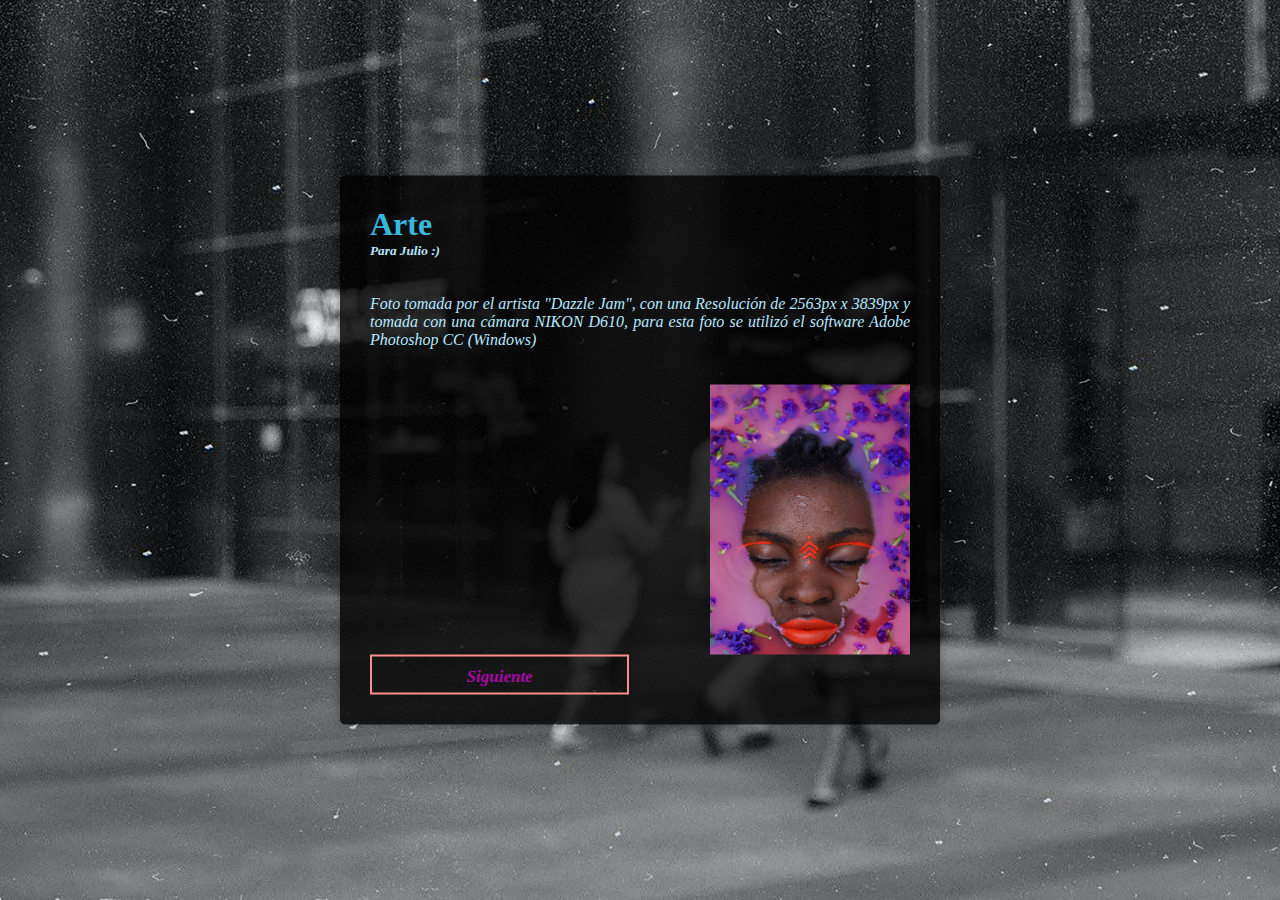
<file: index.HTML>
<!DOCTYPE html>
<html>
<head>
	<meta charset="UTF-8">
	<title>Rinc&oacute;n de Johanna</title>
    <link rel="stylesheet" href="index.CSS">
    <style type="text/css">
      h3
     {
     margin: 10px 0;
     color: rgb(167, 9, 167);
     font-family: Verdana;
     text-align: center;
     font-size: 17px;
     }
     
     .boton1
     {
      height: 40px;
      width: 48%;
      color: rgb(252, 141, 141);
      background: rgba(0,0,0,0);
      border: 2px solid;
      border-color: rgb(252, 141, 141);
      transition: all 1s ease;
      position: relative;
    }
     .boton1:hover
    {
     background:  rgb(252, 141, 141);
     color: #fff;
    }
    </style>
</head>
<body>
<form>
<div class="Fondo">
  <div class="Recuadro">
      <div class="Arte">
         <h1><b> Arte </b></h1>
         <h5><b><i> Para Julio :) </i></b></h5>
         <br>
         <br>
         <p align="justify"><i> Foto tomada por el artista "Dazzle Jam", con una Resoluci&oacute;n de 2563px x 3839px y tomada con una c&aacute;mara NIKON D610, para esta foto se utiliz&oacute; el software Adobe Photoshop CC (Windows) </i></p>
      </div>
      <div class="imagenes">
        <br>
        <br>
          <img src="Imagen3.jpg" align="right" width="200" height="270">
          <br>
          <br>
      </div>
      <div class="boton1">
        <a href="spieza.HTML" style="color: transparent;"><h3><i> Siguiente </i></h3></a>
     </div> 
   </div>
</div>	
</form>
</body>
</html>
</file>
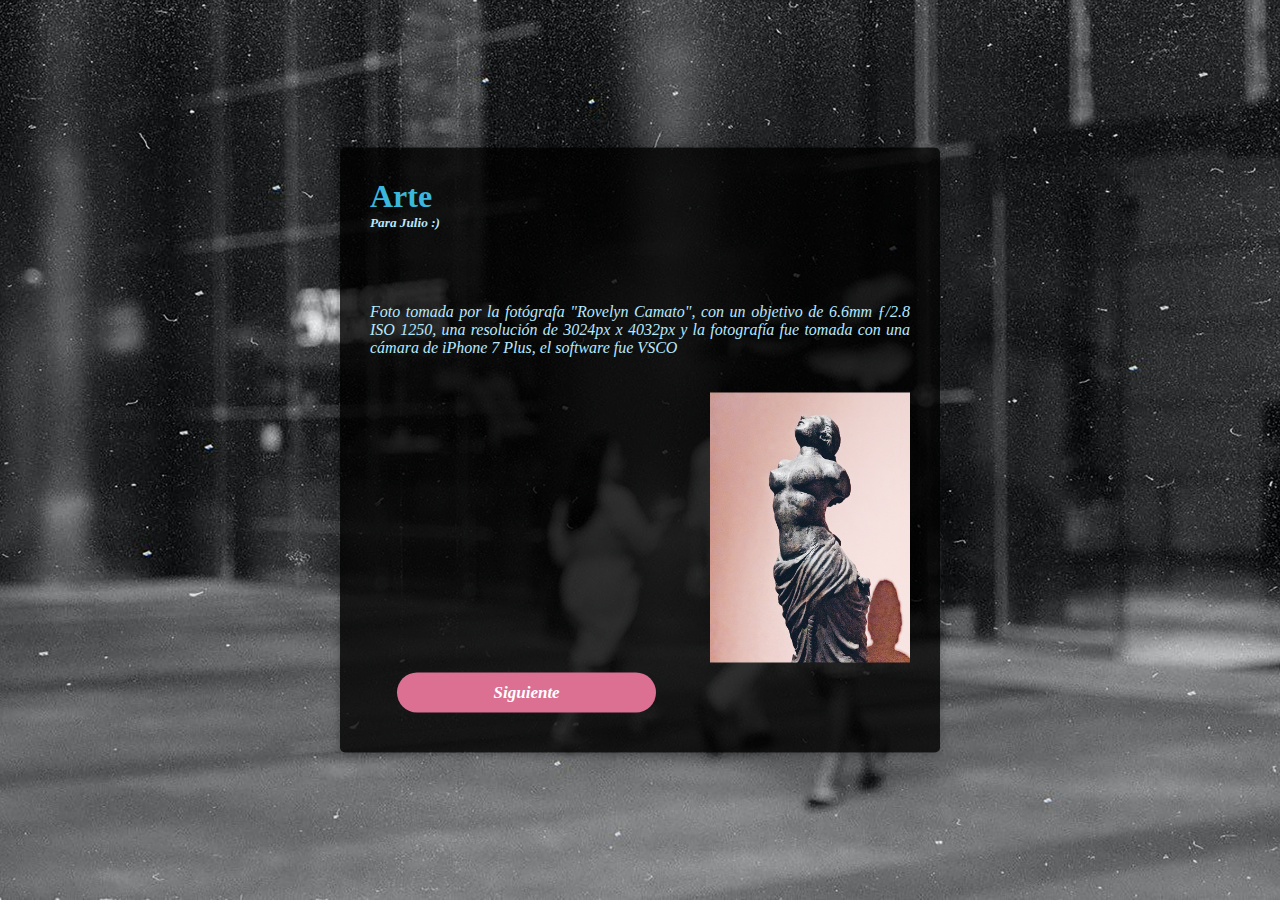
<file: spieza.HTML>
<!DOCTYPE html>
<html>
<head>
	<meta charset="UTF-8">
	<title>Rinc&oacute;n de Johanna</title>
    <link rel="stylesheet" href="index.CSS">
    <style type= "text/css"> 
    h3
  {
     margin: 10px 0;
     color: white;
     font-family: Verdana;
     text-align: center;
     font-size: 17px;
  }

  .boton2
  {
      margin: 10px 0;
      font-family: Verdana;
      text-align: center;
      color: white;
      height: 40px;
      width: 48%;
      border-radius: 20px;
      font-size: 17px;
      background: palevioletred;
      border-color: palevioletred;
      margin-left: 5%;
  }
  .boton2:hover
  {
    color: rgba(255, 255, 255, 1);
    box-shadow: 0 4px 16px rgb(236, 165, 189);
    transition: all 0.2s ease;
   }
    </style>
</head>
<body>
<form>
<div class="Fondo">
  <div class="Recuadro">
      <div class="Arte">
         <h1><b> Arte </b></h1>
         <h5><b><i> Para Julio :) </i></b></h5>
         <br>
         <br>
         <br>
         <br>
         <p align="justify"><i> Foto tomada por la fot&oacute;grafa "Rovelyn Camato", con un objetivo de 6.6mm ƒ/2.8 ISO 1250, una resoluci&oacute;n de 3024px x 4032px y la fotograf&iacute;a fue tomada con una c&aacute;mara de iPhone 7 Plus, el software fue VSCO </i></p>
      </div>
      <div class="imagenes">
          <br>
          <br>
          <img src="Imagen5.jpg" align="right" width="200" height="270">
          <br>
          <br>
      </div>
      <div class="boton2">
        <a href="tpieza.HTML" style="color: transparent"><h3><i> Siguiente </i></h3></a>
     </div> 
   </div>
</div>	
</form>
</body>
</html>
</file>
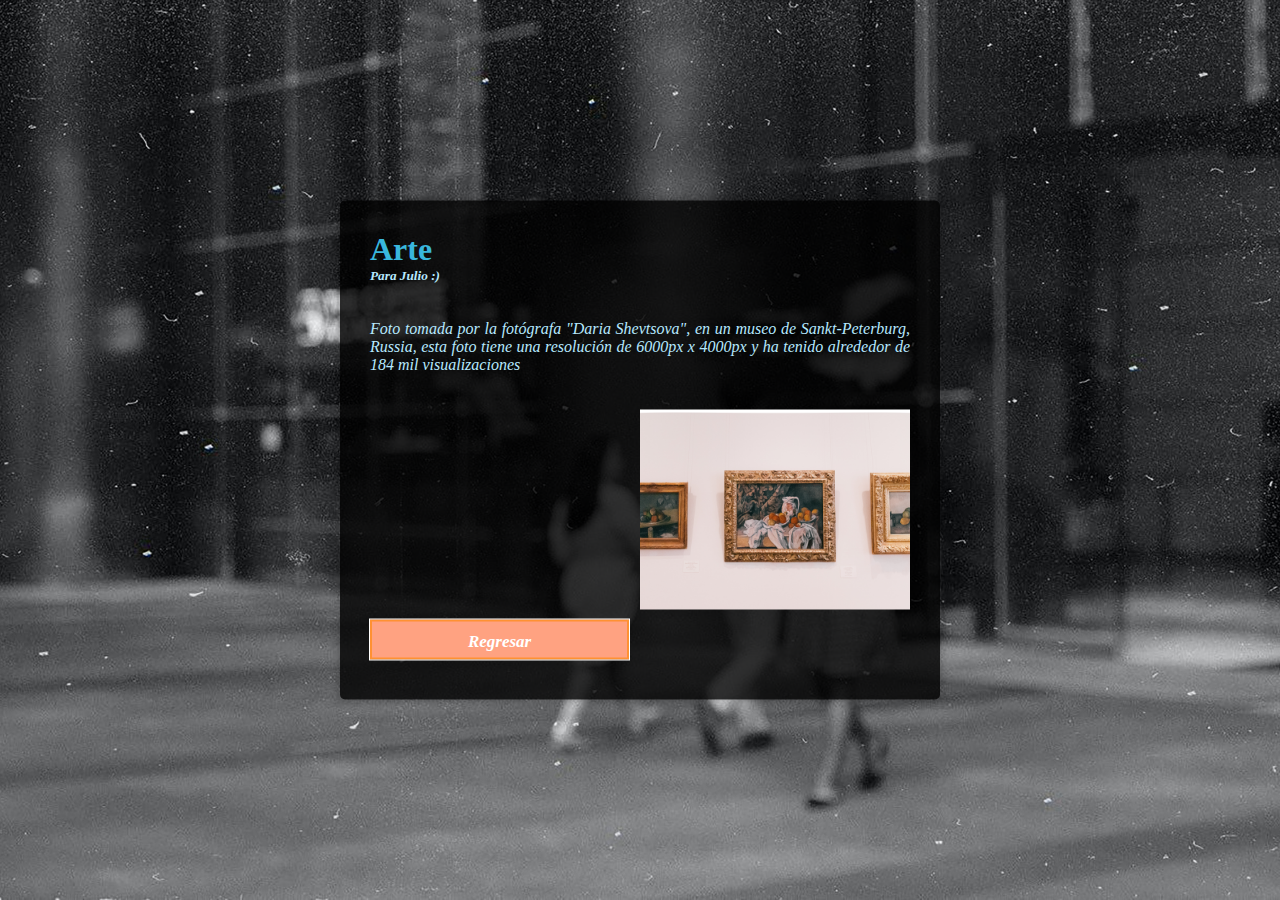
<file: tpieza.HTML>
<!DOCTYPE html>
<html>
<head>
	<meta charset="UTF-8">
	<title>Rinc&oacute;n de Johanna</title>
    <link rel="stylesheet" href="index.CSS">
    <style type="text/css">
    h3
    {
     margin: 10px 0;
     color: white;
     font-family: Verdana;
     text-align: center;
     font-size: 17px;
    }
    .boton3
    {
     color: white;
     margin: 10px 0;
     height: 40px;
     width: 48%;
     background: rgb(255, 162, 129);
     position: relative;
     border: 2px solid rgba(255, 141, 34, 0.829),;
     outline: 1px solid;
     outline-color:rgba(255, 141, 34, 0.829),;
     transition: all 1s cubic-bezier(0.19, 1, 0.22, 1);
    }
    .boton3:hover 
    {
     box-shadow: inset 0 0 20px rgba(255, 141, 34, 0.829), 0 0 20px rgba(250, 129, 31, 0.918);
     outline-color: rgba(255, 141, 34, 0.829);
     outline-offset: 80px;
     text-shadow: 1px 1px 6px white;
    }
    </style>
</head>
<body>
<form>
<div class="Fondo">
  <div class="Recuadro">
      <div class="Arte">
         <h1><b> Arte </b></h1>
         <h5><b><i> Para Julio :) </i></b></h5>
         <br>
         <br>
         <p align="justify"><i> Foto tomada por la fot&oacute;grafa "Daria Shevtsova", en un museo de Sankt-Peterburg, Russia, esta foto tiene una resoluci&oacute;n de 6000px x 4000px y ha tenido alrededor de 184 mil visualizaciones</i></p>
      </div>
      <div class="imagenes">
          <br>
          <br>
          <img src="Imagen2.jpg" align="right" width="270" height="200">
          <br>
          <br>
      </div>
      <div class="boton3">
        <a href="index.HTML" style="color: transparent"><h3><i> Regresar </i></h3></a>
     </div> 
   </div>
</div>	
</form>
</body>
</html>
</file>
<file: index.CSS>
*{
  margin: 0;
  padding: 0;
  box-sizing: border-box;
  outline: none;
  font-family: Verdana;
}
.Arte
{
    width: 100%; 
}
label, h1
{
    color:  #39b7dd;
}
h5, p
{
    color: #B7E9FF ;
}
body
{
  background: url('Fondo3.jpg') no-repeat top center;
  background-size: cover;
  height: 100vh;
}
.Fondo
{
  position: absolute;
  top: 50%;
  transform: translateY(-50%);
  width: 100%;
  padding: 0 20px;
}
.Recuadro
{
  display: flex;
  max-width: 600px;
  margin: 0 auto;
  background: rgba(0,0,0,0.8);
  padding: 30px;
  border-radius: 5px;
  box-shadow: 0 0 10px rgba(0,0,0,0.3);
}
.Arte
{
  display: flex;
  flex-direction: column;
  margin-right: 4%;
}
.Recuadro
{
  flex-direction: column;
}
</file>
